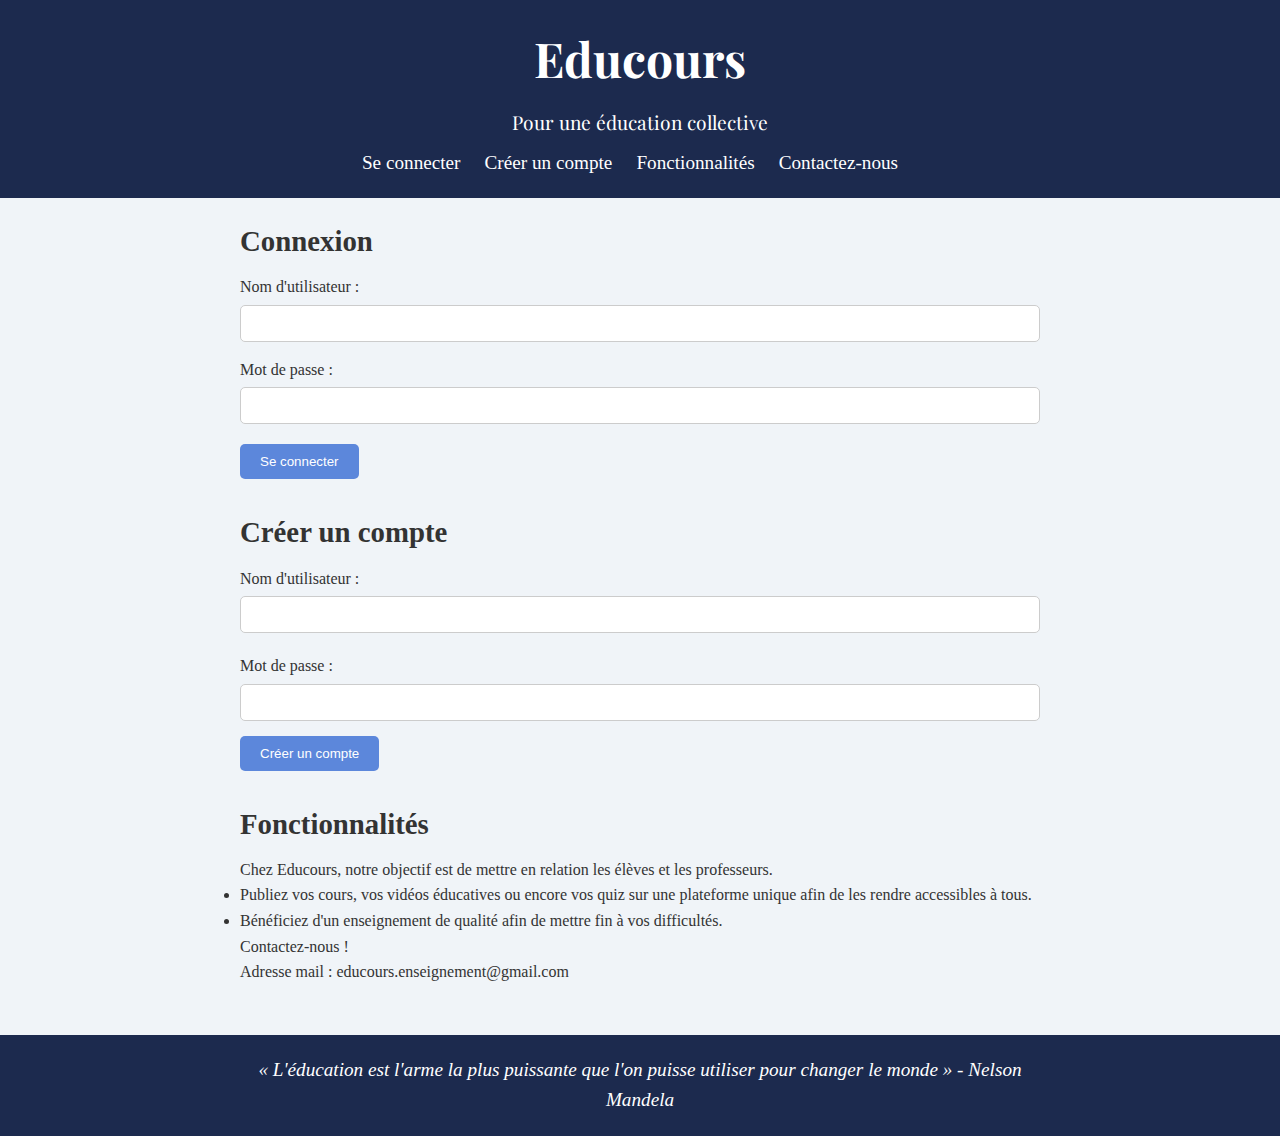
<file: index.html>
<!DOCTYPE html>
<html lang="fr">
<head>
    <meta charset="UTF-8">
    <meta name="viewport" content="width=device-width, initial-scale=1.0">
    <title>Page d'accueil - Educours</title>
    <link rel="stylesheet" href="styles.css">
    <link href="https://fonts.googleapis.com/css2?family=Playfair+Display:wght@400;700&family=Roboto:wght@400;700&display=swap" rel="stylesheet">
    <!-- Ajout de Google Fonts pour Playfair Display et Roboto -->
</head>
<body>
    <header>
        <div class="container">
            <h1>Educours</h1>
            <p class="slogan">Pour une éducation collective</p> <!-- Ajout du slogan -->
            <nav>
                <ul>
                    <li><a href="#login">Se connecter</a></li>
                    <li><a href="#signup">Créer un compte</a></li>
                    <li><a href="#features">Fonctionnalités</a></li> <!-- Nouvelle section Fonctionnalités -->
                    <li><a href="#contact">Contactez-nous</a></li> <!-- Modification du lien "contact" -->
                </ul>
            </nav>
        </div>
    </header>

    <main>
        <section id="login">
            <div class="container">
                <h2>Connexion</h2>
                <form action="login.php" method="POST" onsubmit="return checkLogin()">
                    <label for="username">Nom d'utilisateur :</label>
                    <input type="text" id="username" name="username" required>
                    <label for="password">Mot de passe :</label>
                    <input type="password" id="password" name="password" required>
                    <p id="login-error" class="error"></p> <!-- Affichage du message d'erreur -->
                    <button type="submit">Se connecter</button>
                </form>
            </div>
        </section>

        <section id="signup">
            <div class="container">
                <h2>Créer un compte</h2>
                <form action="signup.php" method="POST" onsubmit="return checkSignup()">
                    <label for="new-username">Nom d'utilisateur :</label>
                    <input type="text" id="new-username" name="new-username" required>
                    <p id="signup-error" class="error"></p> <!-- Affichage du message d'erreur -->
                    <label for="new-password">Mot de passe :</label>
                    <input type="password" id="new-password" name="new-password" required>
                    <button type="submit">Créer un compte</button>
                </form>
            </div>
        </section>

        <section id="features">
            <div class="container">
                <h2>Fonctionnalités</h2>
                <p>Chez Educours, notre objectif est de mettre en relation les élèves et les professeurs.</p>
                <ul>
                    <li>Publiez vos cours, vos vidéos éducatives ou encore vos quiz sur une plateforme unique afin de les rendre accessibles à tous.</li>
                    <li>Bénéficiez d'un enseignement de qualité afin de mettre fin à vos difficultés.</li>
                </ul>
                <p>Contactez-nous !</p> <!-- Texte ajouté -->
                <p>Adresse mail : educours.enseignement@gmail.com</p> <!-- Texte ajouté -->
            </div>
        </section>
    </main>

    <footer>
        <div class="container">
            <p class="quote">« L'éducation est l'arme la plus puissante que l'on puisse utiliser pour changer le monde » - Nelson Mandela</p> <!-- Ajout de la citation -->
        </div>
    </footer>

    <script src="validation.js"></script> <!-- JavaScript pour la validation des formulaires -->
    <script src="redirection.js"></script> <!-- JavaScript pour la redirection vers une page blanche -->
</body>
</html>
</file>
<file: styles.css>
/* Réinitialisation des styles par défaut */
* {
    margin: 0;
    padding: 0;
    box-sizing: border-box;
}

/* Styles de base */
body {
    font-family: Georgia, serif; /* Modification de la police pour le corps du texte */
    background-color: #f0f4f8; /* gris bleuté */
    color: #333;
    line-height: 1.6;
}

header {
    background-color: #1c2a4e; /* bleu nuit */
    color: #fff;
    padding: 20px;
    text-align: center;
}

h1 {
    font-family: 'Playfair Display', serif;
    font-size: 3rem;
    margin-bottom: 10px;
    font-weight: bold; /* Ajout du style gras */
}

.slogan {
    font-family: 'Playfair Display', serif; /* Modification de la police pour le slogan */
    font-size: 1.2rem;
    margin-bottom: 10px;
}

nav ul {
    list-style: none;
}

nav ul li {
    display: inline;
    margin-right: 20px;
}

nav ul li a {
    text-decoration: none;
    color: #fff;
    font-family: Georgia, serif; /* Modification de la police pour le menu */
    font-size: 1.2rem;
    transition: color 0.3s;
}

nav ul li a:hover {
    color: #c7dceb; /* gris bleu clair */
}

main {
    padding: 20px;
}

section {
    margin-bottom: 30px;
}

h2 {
    font-size: 1.8rem;
    margin-bottom: 10px;
}

label {
    display: block;
    margin-bottom: 5px;
}

input[type="text"],
input[type="password"] {
    width: 100%;
    padding: 10px;
    margin-bottom: 15px;
    border: 1px solid #ccc;
    border-radius: 5px;
}

button {
    padding: 10px 20px;
    background-color: #5c87db; /* bleu */
    color: #fff;
    border: none;
    border-radius: 5px;
    cursor: pointer;
    transition: background-color 0.3s;
}

button:hover {
    background-color: #1c2a4e; /* bleu nuit */
}

.container {
    max-width: 800px;
    margin: 0 auto;
}

.error {
    color: red;
    margin-top: 5px;
}

footer {
    background-color: #1c2a4e; /* bleu nuit */
    color: #fff;
    text-align: center;
    padding: 20px;
}

.quote {
    font-style: italic;
    font-size: 1.2rem;
}
</file>
